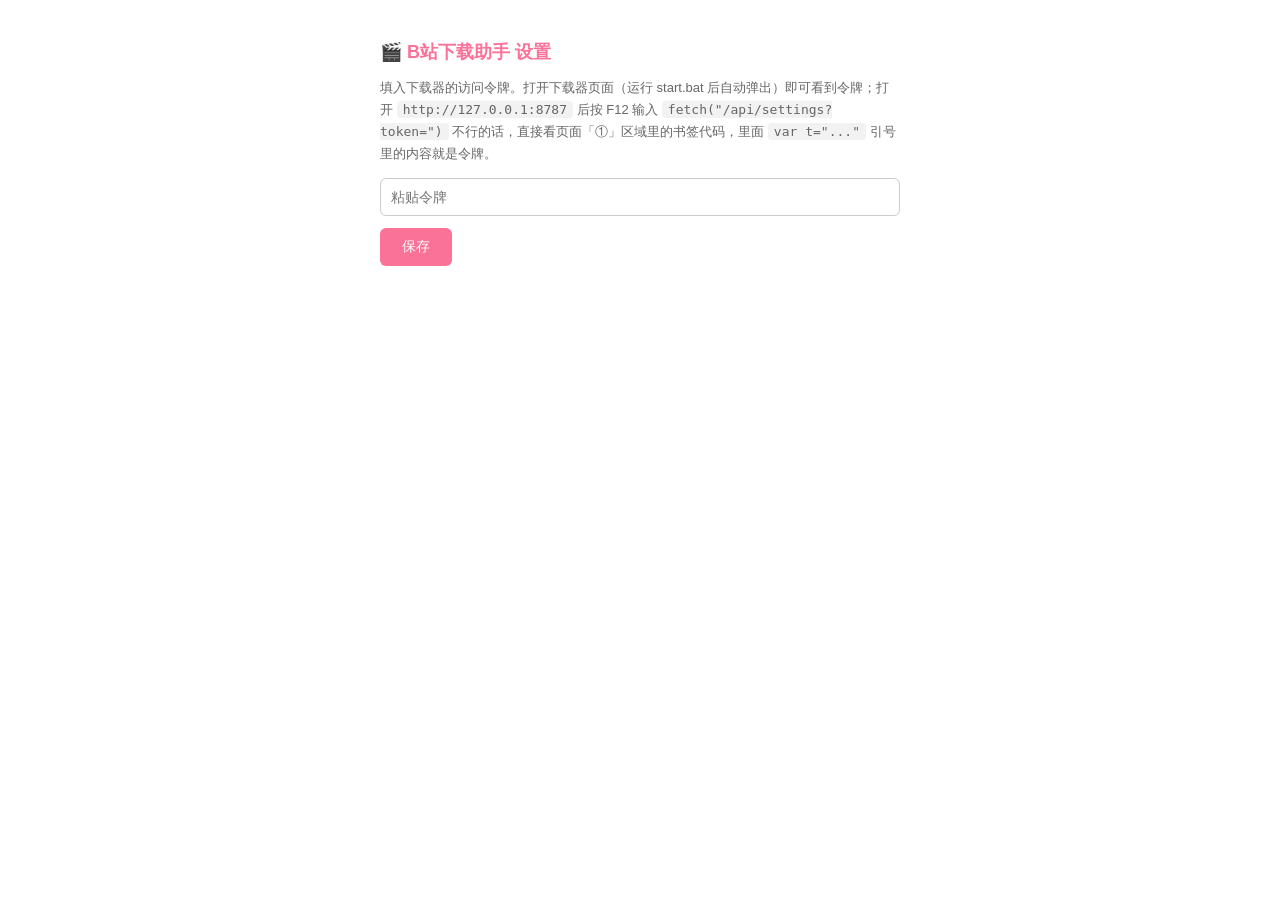
<file: extension/options.html>
<!doctype html>
<html lang="zh-CN">
<head>
<meta charset="utf-8">
<title>B站下载助手 - 选项</title>
<style>
  body { font-family: "Microsoft YaHei", sans-serif; max-width: 520px; margin: 40px auto; padding: 0 16px; color: #333; }
  h1 { font-size: 18px; color: #fb7299; }
  p { font-size: 13px; color: #666; line-height: 1.7; }
  code { background: #f2f2f2; padding: 1px 6px; border-radius: 4px; }
  input { width: 100%; padding: 10px; border: 1px solid #ccc; border-radius: 6px; font-size: 14px; box-sizing: border-box; }
  button { margin-top: 12px; padding: 10px 22px; border: 0; border-radius: 6px; background: #fb7299; color: #fff; font-size: 14px; cursor: pointer; }
  #msg { margin-left: 10px; font-size: 13px; color: #52c41a; }
</style>
</head>
<body>
  <h1>🎬 B站下载助手 设置</h1>
  <p>填入下载器的访问令牌。打开下载器页面（运行 start.bat 后自动弹出）即可看到令牌；打开 <code>http://127.0.0.1:8787</code> 后按 F12 输入 <code>fetch("/api/settings?token=")</code> 不行的话，直接看页面「①」区域里的书签代码，里面 <code>var t="..."</code> 引号里的内容就是令牌。</p>
  <input id="token" type="text" placeholder="粘贴令牌">
  <div><button id="save">保存</button><span id="msg"></span></div>
  <script src="options.js"></script>
</body>
</html>
</file>
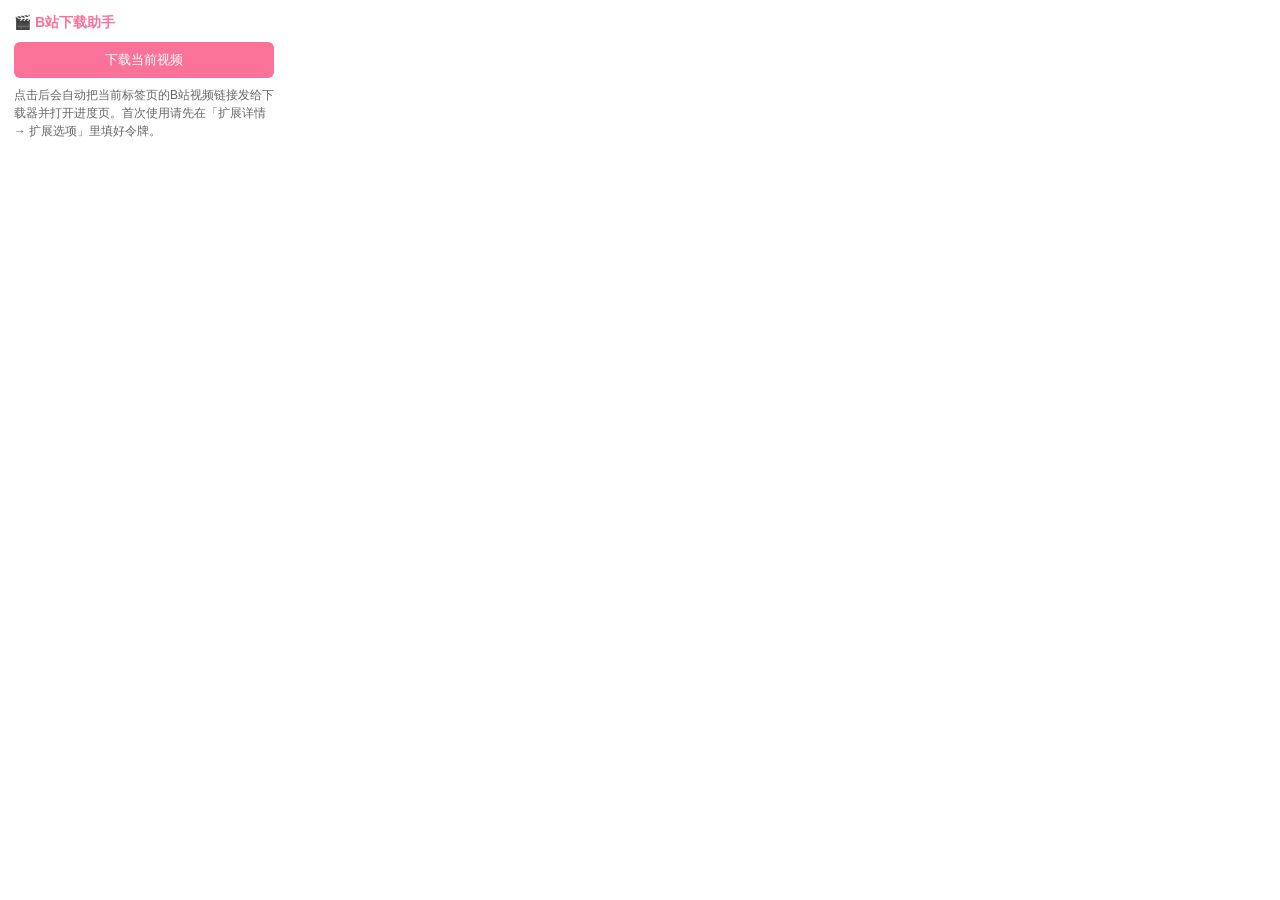
<file: extension/popup.html>
<!doctype html>
<html lang="zh-CN">
<head>
<meta charset="utf-8">
<style>
  body { width: 260px; font-family: "Microsoft YaHei", sans-serif; margin: 0; padding: 14px; }
  h1 { font-size: 14px; margin: 0 0 10px; color: #fb7299; }
  p { font-size: 12px; color: #666; margin: 8px 0 0; line-height: 1.5; }
  button { width: 100%; padding: 9px; border: 0; border-radius: 6px; background: #fb7299; color: #fff; font-size: 13px; cursor: pointer; }
  button:disabled { opacity: .6; }
</style>
</head>
<body>
  <h1>🎬 B站下载助手</h1>
  <button id="go">下载当前视频</button>
  <p>点击后会自动把当前标签页的B站视频链接发给下载器并打开进度页。首次使用请先在「扩展详情 → 扩展选项」里填好令牌。</p>
  <script src="popup.js"></script>
</body>
</html>
</file>
